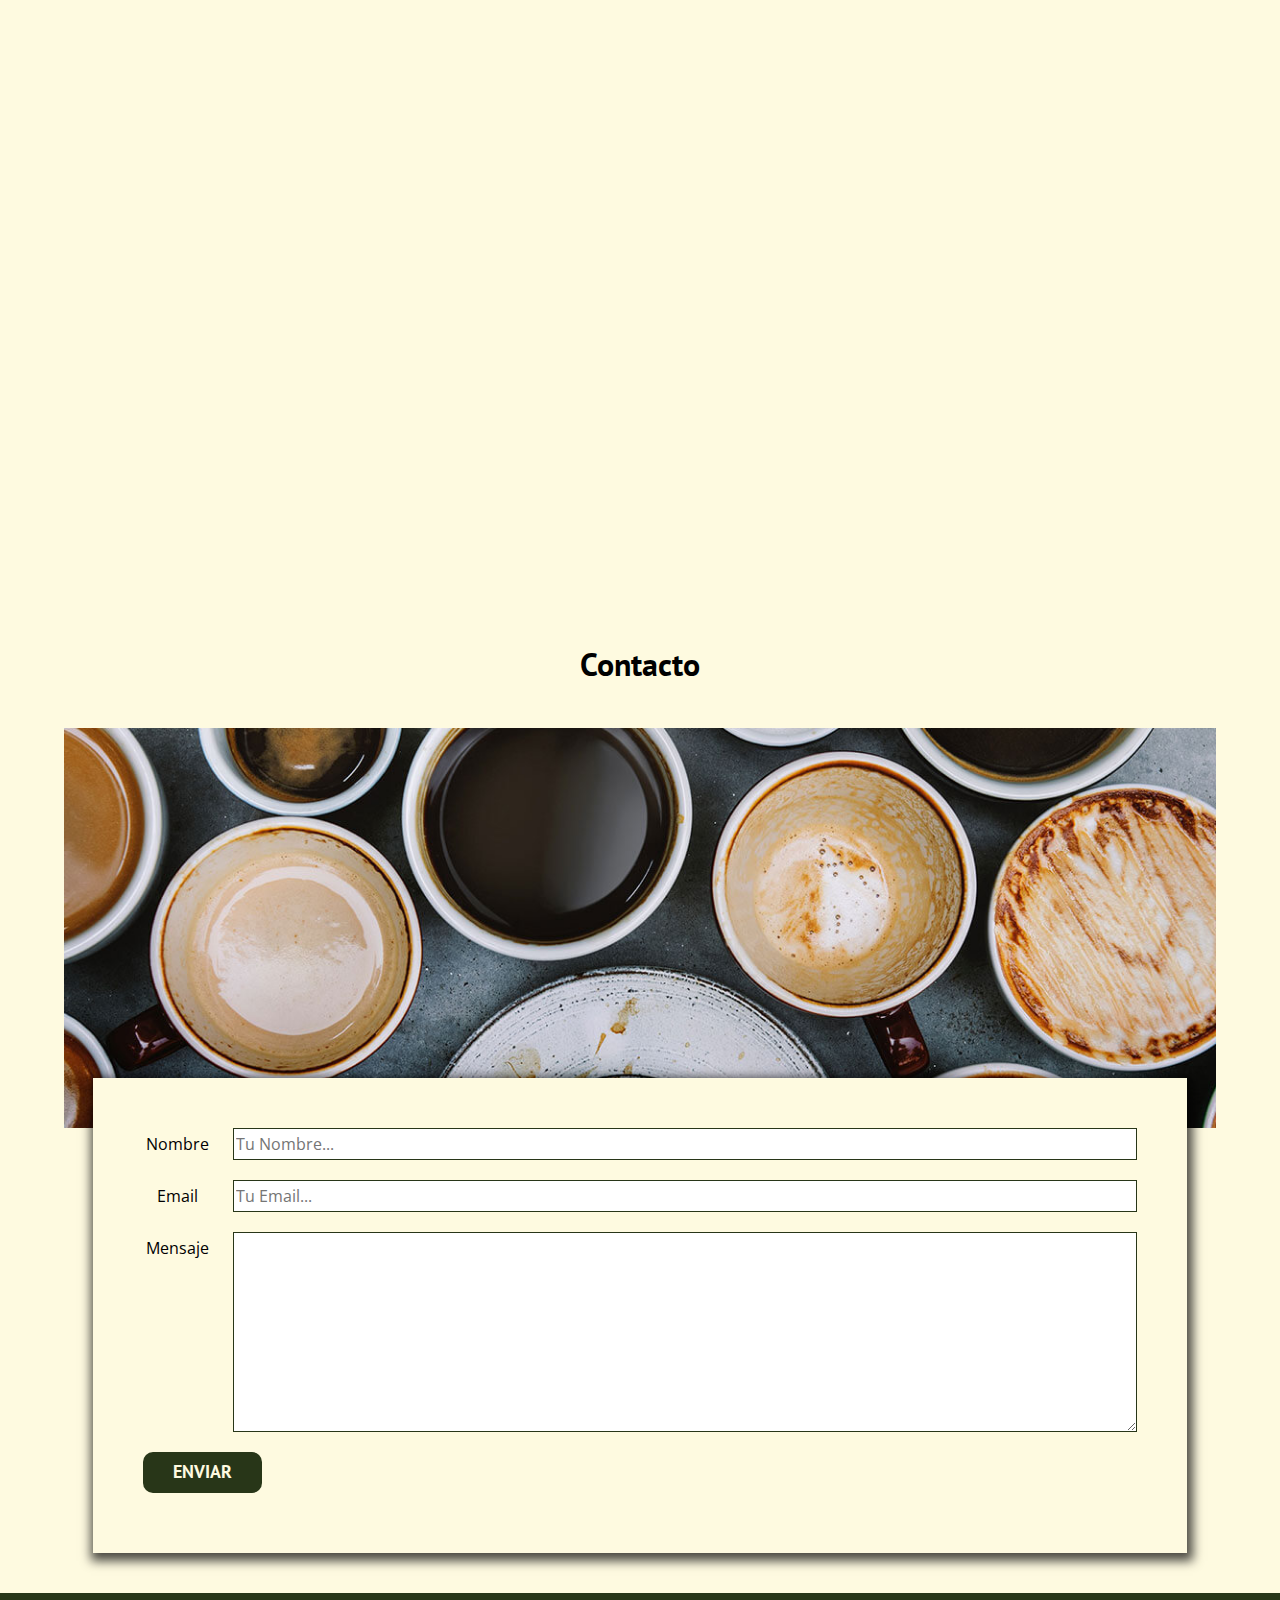
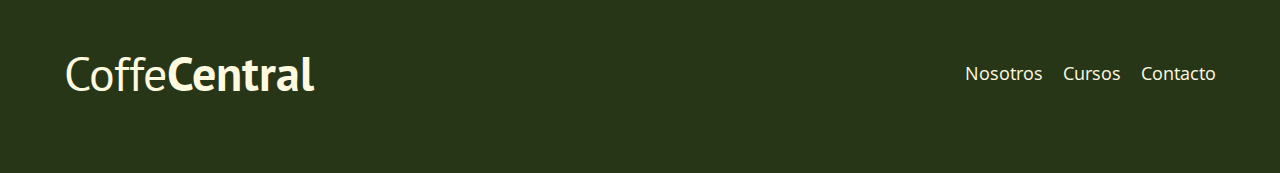
<file: contacto.html>
<!DOCTYPE html>
<html lang="en">
<head>
    <meta charset="UTF-8">
    <meta name="viewport" content="width=device-width, initial-scale=1.0">
    <title>CoffeStation</title>
    <link rel="stylesheet" href="css/normalize.css">
    <link rel="stylesheet" href="css/style.css">
    <link rel="preconnect" href="https://fonts.googleapis.com">
    <link rel="preconnect" href="https://fonts.gstatic.com" crossorigin>
    <link href="https://fonts.googleapis.com/css2?family=Open+Sans:ital,wght@0,300..800;1,300..800&family=PT+Sans:ital,wght@0,400;0,700;1,400;1,700&display=swap" rel="stylesheet">
</head>
<body>
    <header class="header">
        <div class="contenedor">
            <div class="barra">
                <a class="logo" href="index.html">
                    <h1 class="logo_nombre">Coffe<span class="logo_bold">Central</span> </h1>
                </a>

                <nav class="navegacion">
                    <a href="nosotros.html" class="navegacion_enlace">Nosotros</a>
                    <a href="cursos.html" class="navegacion_enlace">Cursos</a>
                    <a href="contacto.html" class="navegacion_enlace">Contacto</a>
                </nav>
            </div>
        </div>

        <div class="header_texto">
            <h2 class="no-margin">Blog especializado en café, consejos y cursos personalizados</h2>
            <p class="no-margin">Aprende con los mejores cafeteros de toda latinoamerica.</p>
        </div>
    </header>


    <main class="contenedor">  
        <h3 class="centrar-texto">Contacto</h3>

        <div class="contacto-bg"></div>

        <form class="formulario">
            <div class="campo">
                <label class="campo-label" for="nombre">Nombre</label>
                <input class="campo-field" type="text" placeholder="Tu Nombre..." id="nombre">
            </div>

            <div class="campo">
                <label class="campo-label for="email">Email</label>
                <input class="campo-field" type="text" placeholder="Tu Email..." id="email">
            </div>

            <div class="campo">
                <label class="campo-label for="mensaje">Mensaje</label>
                <textarea class="campo-field-textarea campo-field"  id="mensaje"></textarea>
            </div>

            <div class="campo">
                <input type="submit" value="Enviar" class="boton boton-primario">
            </div>
        </form>

    </main>

    <footer class="footer">
        <div class="contenedor">
            <div class="barra">
                <a class="logo" href="index.html">
                    <h1 class="logo_nombre">Coffe<span class="logo_bold">Central</span> </h1>
                </a>
    
                <nav class="navegacion">
                    <a href="nosotros.html" class="navegacion_enlace">Nosotros</a>
                    <a href="cursos.html" class="navegacion_enlace">Cursos</a>
                    <a href="contacto.html" class="navegacion_enlace">Contacto</a>
                </nav>
            </div>
        </div>
    </footer>

</body>
</html>
</file>
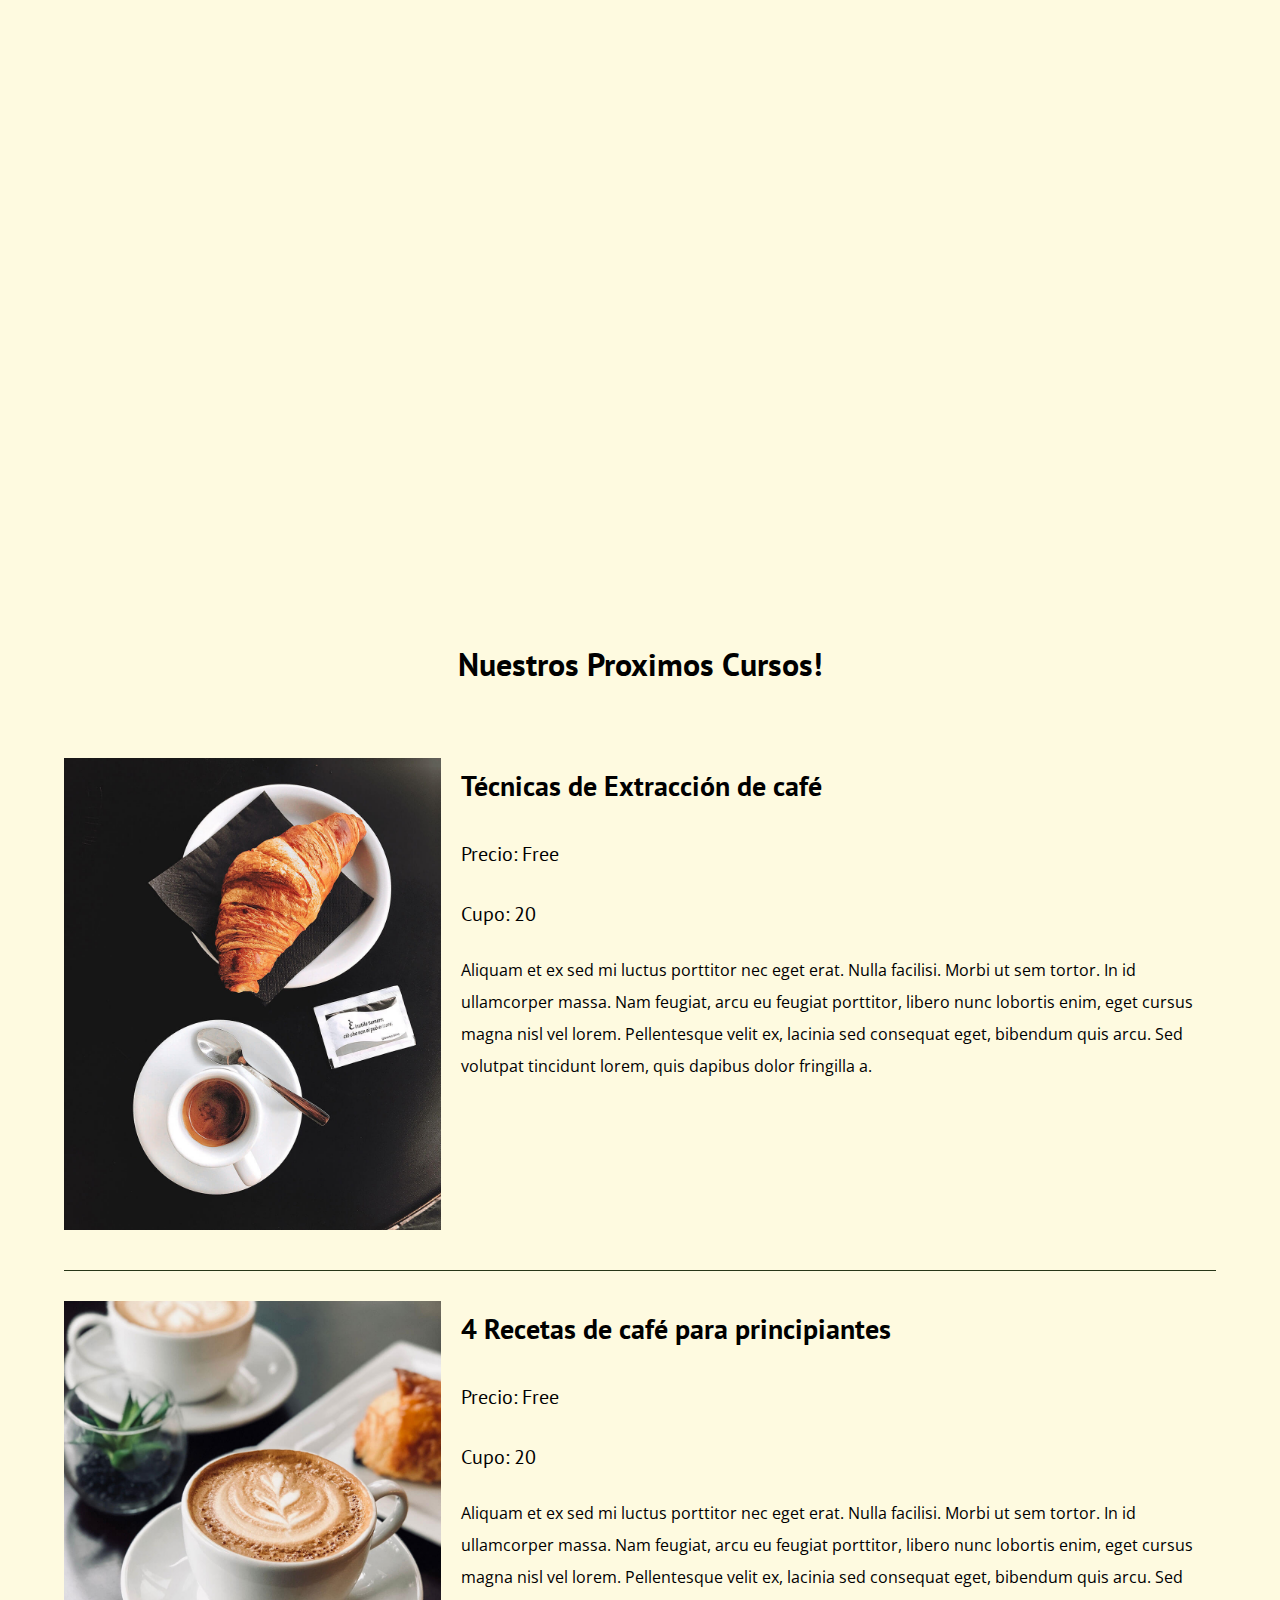
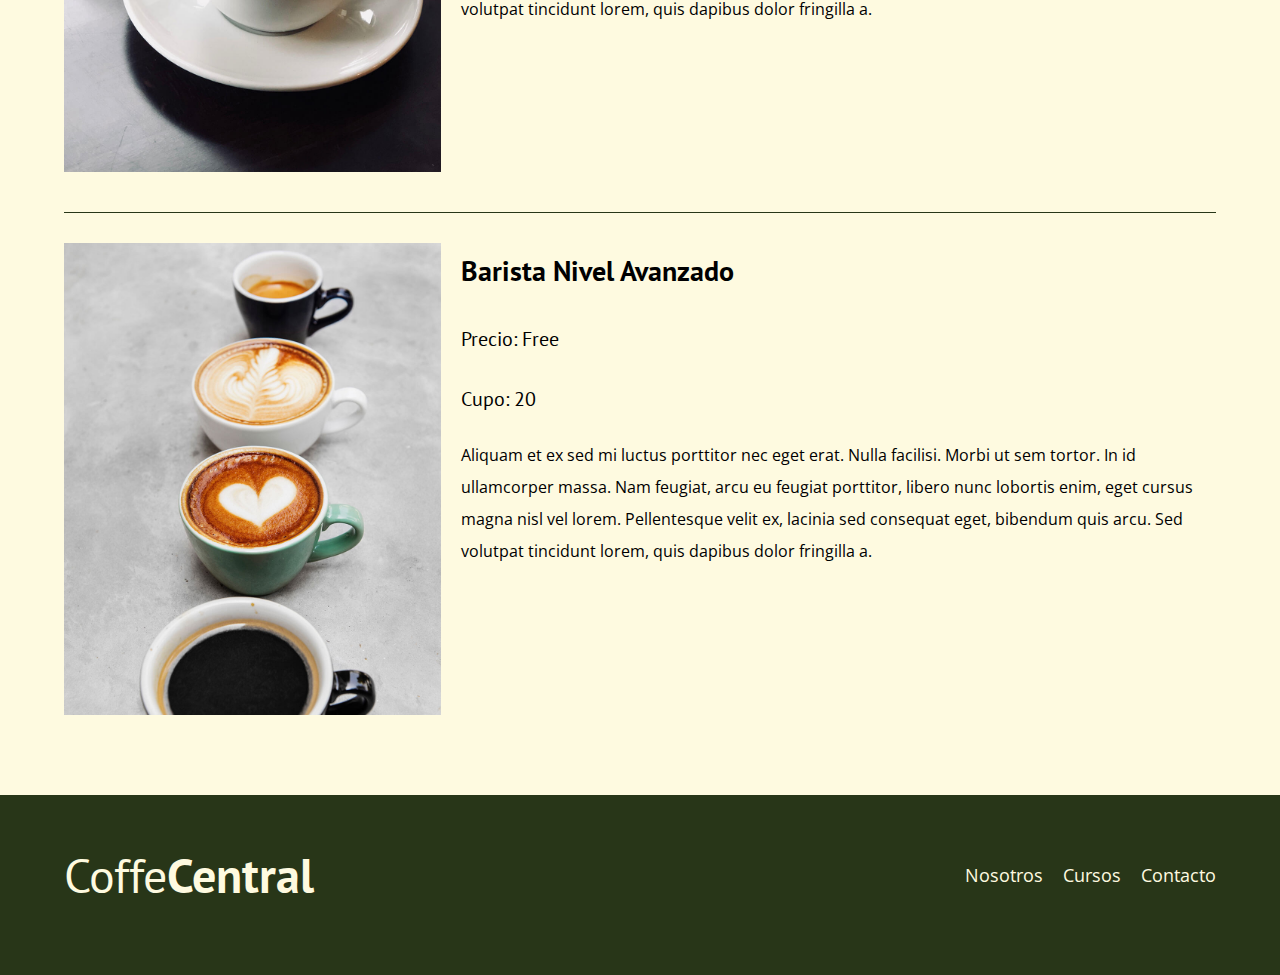
<file: cursos.html>
<!DOCTYPE html>
<html lang="en">
<head>
    <meta charset="UTF-8">
    <meta name="viewport" content="width=device-width, initial-scale=1.0">
    <title>CoffeStation</title>
    <link rel="stylesheet" href="css/normalize.css">
    <link rel="stylesheet" href="css/style.css">
    <link rel="preconnect" href="https://fonts.googleapis.com">
    <link rel="preconnect" href="https://fonts.gstatic.com" crossorigin>
    <link href="https://fonts.googleapis.com/css2?family=Open+Sans:ital,wght@0,300..800;1,300..800&family=PT+Sans:ital,wght@0,400;0,700;1,400;1,700&display=swap" rel="stylesheet">
</head>
<body>
    <header class="header">
        <div class="contenedor">
            <div class="barra">
                <a class="logo" href="index.html">
                    <h1 class="logo_nombre">Coffe<span class="logo_bold">Central</span> </h1>
                </a>

                <nav class="navegacion">
                    <a href="nosotros.html" class="navegacion_enlace">Nosotros</a>
                    <a href="cursos.html" class="navegacion_enlace">Cursos</a>
                    <a href="contacto.html" class="navegacion_enlace">Contacto</a>
                </nav>
            </div>
        </div>

        <div class="header_texto">
            <h2 class="no-margin">Blog especializado en café, consejos y cursos personalizados</h2>
            <p class="no-margin">Aprende con los mejores cafeteros de toda latinoamerica.</p>
        </div>
    </header>

    <main class="contenedor">  
        <h3 class="centrar-texto">Nuestros Proximos Cursos!</h3>

        <div class="curso">
            <div class="curso-imagen">
                <img loading="lazy" src="img/curso1.jpg" alt="Curso 1">
            </div>

            <div class="curso-informacion">
                <h4 class="no-margin">Técnicas de Extracción de café</h4>
                <p class="curso_label">Precio:
                    <span class="curso_info">Free</span>
                </p>
                <p class="curso_label">Cupo:
                    <span class="curso_info">20</span>
                </p>
                <p class="curso-descripcion">Aliquam et ex sed mi luctus porttitor nec eget erat. Nulla facilisi. Morbi ut sem tortor. In id ullamcorper massa. Nam feugiat, arcu eu feugiat porttitor, libero nunc lobortis enim, eget cursus magna nisl vel lorem. Pellentesque velit ex, lacinia sed consequat eget, bibendum quis arcu. Sed volutpat tincidunt lorem, quis dapibus dolor fringilla a.</p>
            </div> <!--Curso info-->
        </div> <!--Curso-->

        <div class="curso">
            <div class="curso-imagen">
                <img loading="lazy" src="img/curso2.jpg" alt="Curso 2">
            </div>

            <div class="curso-informacion">
                <h4 class="no-margin">4 Recetas de café para principiantes</h4>
                <p class="curso_label">Precio:
                    <span class="curso_info">Free</span>
                </p>
                <p class="curso_label">Cupo:
                    <span class="curso_info">20</span>
                </p>
                <p class="curso-descripcion">Aliquam et ex sed mi luctus porttitor nec eget erat. Nulla facilisi. Morbi ut sem tortor. In id ullamcorper massa. Nam feugiat, arcu eu feugiat porttitor, libero nunc lobortis enim, eget cursus magna nisl vel lorem. Pellentesque velit ex, lacinia sed consequat eget, bibendum quis arcu. Sed volutpat tincidunt lorem, quis dapibus dolor fringilla a.</p>
            </div> <!--Curso info-->
        </div> <!--Curso-->

        <div class="curso">
            <div class="curso-imagen">
                <img loading="lazy" src="img/curso3.jpg" alt="Curso 3">
            </div>

            <div class="curso-informacion">
                <h4 class="no-margin">Barista Nivel Avanzado</h4>
                <p class="curso_label">Precio:
                    <span class="curso_info">Free</span>
                </p>
                <p class="curso_label">Cupo:
                    <span class="curso_info">20</span>
                </p>
                <p class="curso-descripcion">Aliquam et ex sed mi luctus porttitor nec eget erat. Nulla facilisi. Morbi ut sem tortor. In id ullamcorper massa. Nam feugiat, arcu eu feugiat porttitor, libero nunc lobortis enim, eget cursus magna nisl vel lorem. Pellentesque velit ex, lacinia sed consequat eget, bibendum quis arcu. Sed volutpat tincidunt lorem, quis dapibus dolor fringilla a.</p>
            </div> <!--Curso info-->
        </div> <!--Curso-->
    </main>

    <footer class="footer">
        <div class="contenedor">
            <div class="barra">
                <a class="logo" href="index.html">
                    <h1 class="logo_nombre">Coffe<span class="logo_bold">Central</span> </h1>
                </a>
    
                <nav class="navegacion">
                    <a href="nosotros.html" class="navegacion_enlace">Nosotros</a>
                    <a href="cursos.html" class="navegacion_enlace">Cursos</a>
                    <a href="contacto.html" class="navegacion_enlace">Contacto</a>
                </nav>
            </div>
        </div>
    </footer>

</body>
</html>
</file>
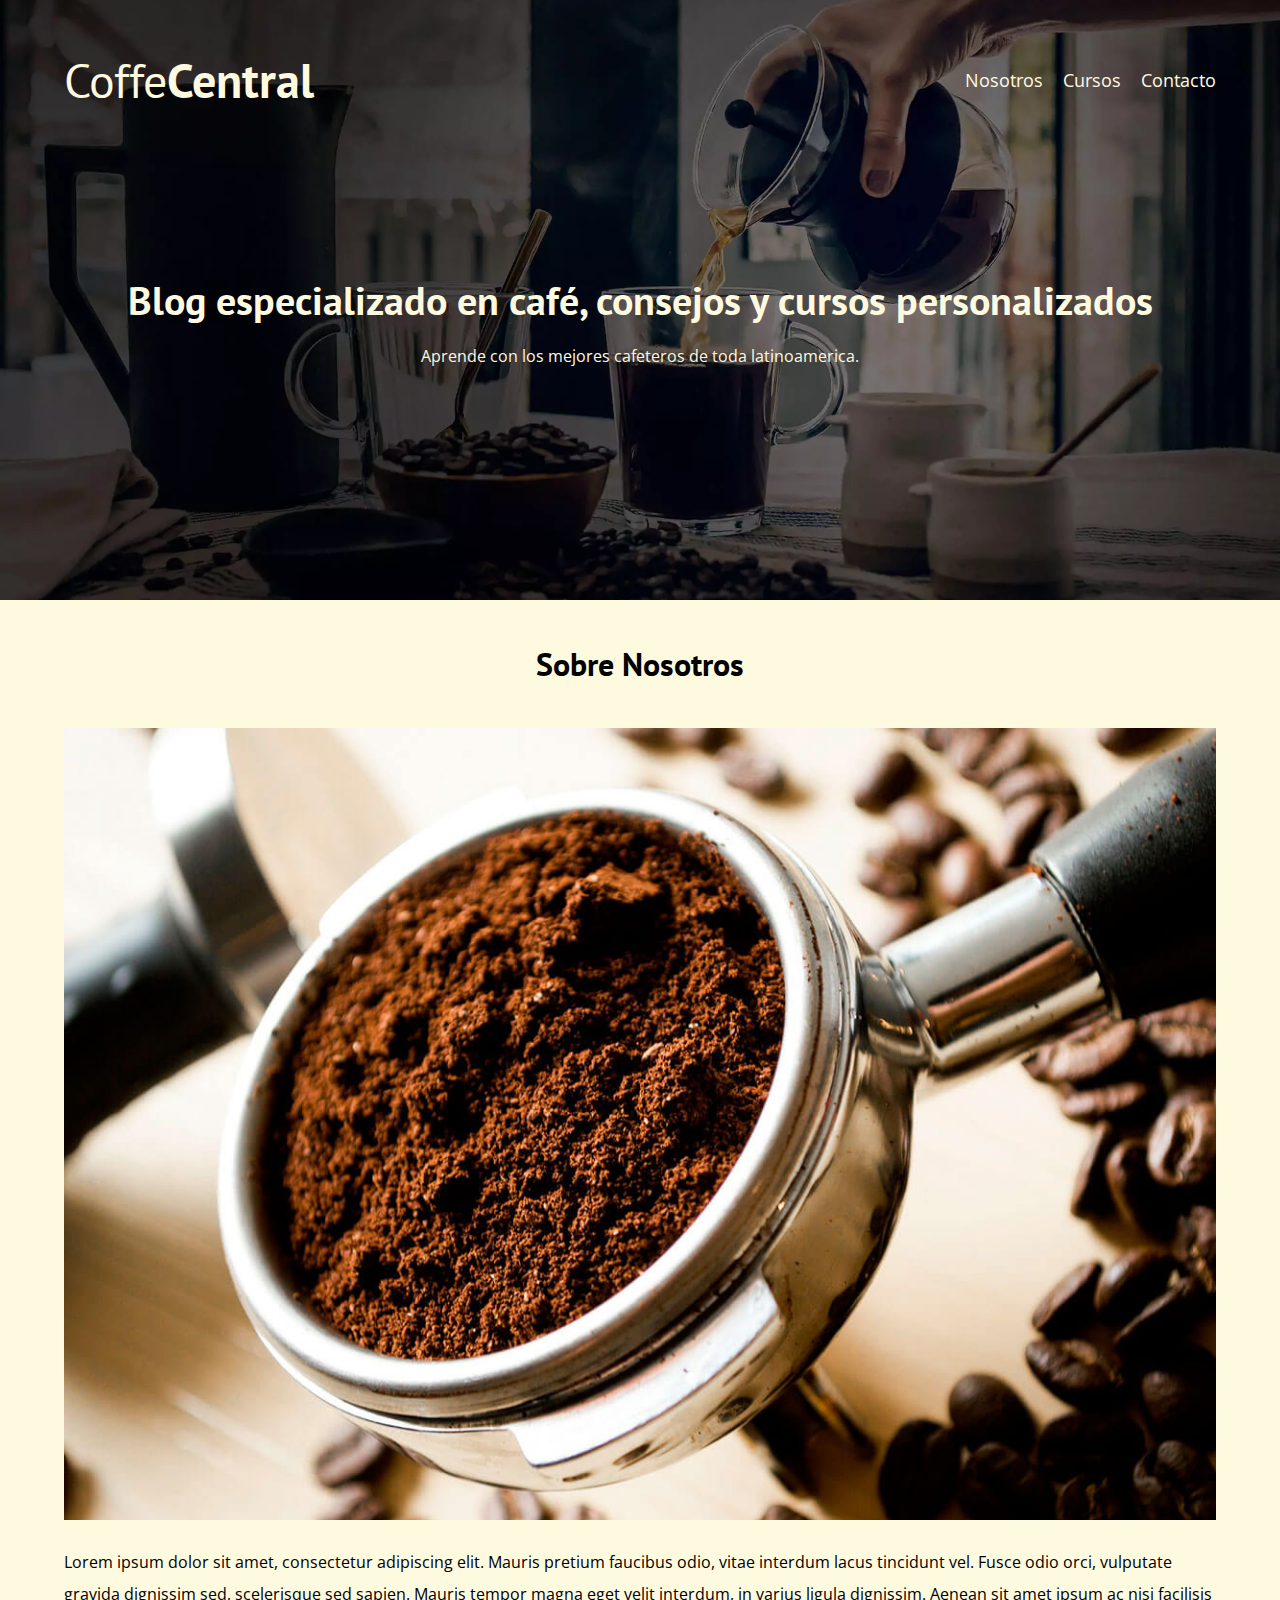
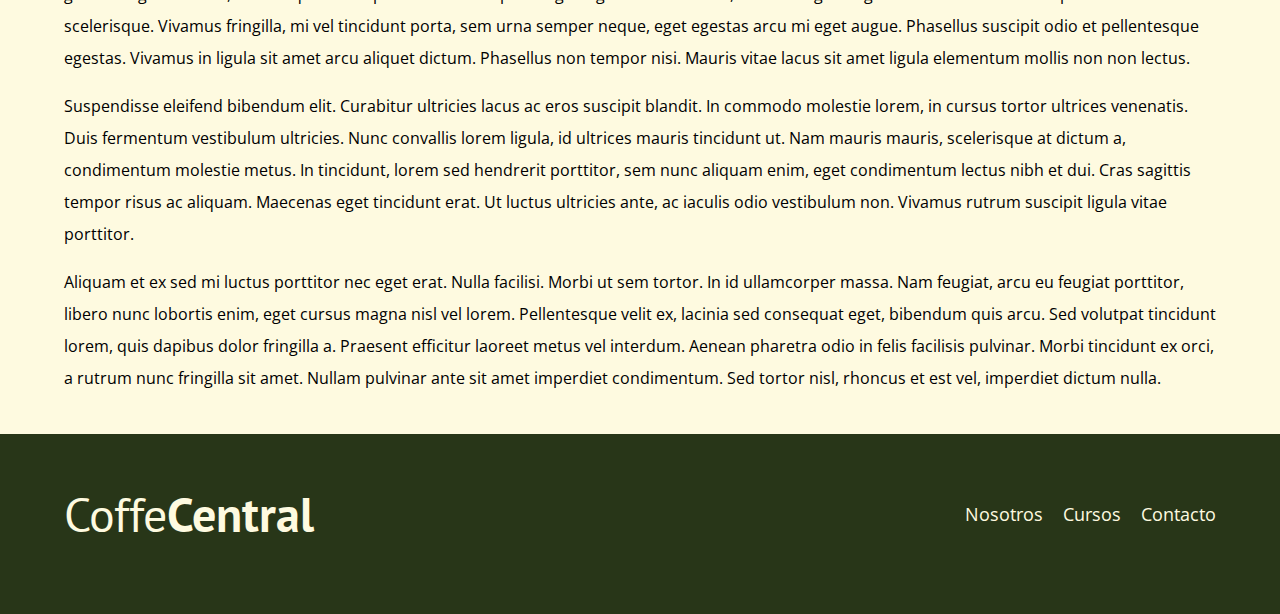
<file: entrada.html>
<!DOCTYPE html>
<html lang="en">
<head>
    <meta charset="UTF-8">
    <meta name="viewport" content="width=device-width, initial-scale=1.0">
    <title>CoffeStation</title>
    <link rel="stylesheet" href="css/normalize.css">
    <link rel="stylesheet" href="css/style.css">
    <link rel="preconnect" href="https://fonts.googleapis.com">
    <link rel="preconnect" href="https://fonts.gstatic.com" crossorigin>
    <link href="https://fonts.googleapis.com/css2?family=Open+Sans:ital,wght@0,300..800;1,300..800&family=PT+Sans:ital,wght@0,400;0,700;1,400;1,700&display=swap" rel="stylesheet">
</head>
<body>
    <header class="header">
        <div class="contenedor">
            <div class="barra">
                <a class="logo" href="index.html">
                    <h1 class="logo_nombre">Coffe<span class="logo_bold">Central</span> </h1>
                </a>

                <nav class="navegacion">
                    <a href="nosotros.html" class="navegacion_enlace">Nosotros</a>
                    <a href="cursos.html" class="navegacion_enlace">Cursos</a>
                    <a href="contacto.html" class="navegacion_enlace">Contacto</a>
                </nav>
            </div>
        </div>

        <div class="header_texto">
            <h2 class="no-margin">Blog especializado en café, consejos y cursos personalizados</h2>
            <p class="no-margin">Aprende con los mejores cafeteros de toda latinoamerica.</p>
        </div>
    </header>


    <main class="contenedor">  
        <h3 class="centrar-texto">Sobre Nosotros</h3>

        <img loading="lazy" src="img/blog1.jpg" alt="imagen de blog">

        <p>Lorem ipsum dolor sit amet, consectetur adipiscing elit. Mauris pretium faucibus odio, vitae interdum lacus tincidunt vel. Fusce odio orci, vulputate gravida dignissim sed, scelerisque sed sapien. Mauris tempor magna eget velit interdum, in varius ligula dignissim. Aenean sit amet ipsum ac nisi facilisis scelerisque. Vivamus fringilla, mi vel tincidunt porta, sem urna semper neque, eget egestas arcu mi eget augue. Phasellus suscipit odio et pellentesque egestas. Vivamus in ligula sit amet arcu aliquet dictum. Phasellus non tempor nisi. Mauris vitae lacus sit amet ligula elementum mollis non non lectus.</p>
        <p>Suspendisse eleifend bibendum elit. Curabitur ultricies lacus ac eros suscipit blandit. In commodo molestie lorem, in cursus tortor ultrices venenatis. Duis fermentum vestibulum ultricies. Nunc convallis lorem ligula, id ultrices mauris tincidunt ut. Nam mauris mauris, scelerisque at dictum a, condimentum molestie metus. In tincidunt, lorem sed hendrerit porttitor, sem nunc aliquam enim, eget condimentum lectus nibh et dui. Cras sagittis tempor risus ac aliquam. Maecenas eget tincidunt erat. Ut luctus ultricies ante, ac iaculis odio vestibulum non. Vivamus rutrum suscipit ligula vitae porttitor.</p>
        <p>Aliquam et ex sed mi luctus porttitor nec eget erat. Nulla facilisi. Morbi ut sem tortor. In id ullamcorper massa. Nam feugiat, arcu eu feugiat porttitor, libero nunc lobortis enim, eget cursus magna nisl vel lorem. Pellentesque velit ex, lacinia sed consequat eget, bibendum quis arcu. Sed volutpat tincidunt lorem, quis dapibus dolor fringilla a. Praesent efficitur laoreet metus vel interdum. Aenean pharetra odio in felis facilisis pulvinar. Morbi tincidunt ex orci, a rutrum nunc fringilla sit amet. Nullam pulvinar ante sit amet imperdiet condimentum. Sed tortor nisl, rhoncus et est vel, imperdiet dictum nulla.</p>
    </main>

    <footer class="footer">
        <div class="contenedor">
            <div class="barra">
                <a class="logo" href="index.html">
                    <h1 class="logo_nombre">Coffe<span class="logo_bold">Central</span> </h1>
                </a>
    
                <nav class="navegacion">
                    <a href="nosotros.html" class="navegacion_enlace">Nosotros</a>
                    <a href="cursos.html" class="navegacion_enlace">Cursos</a>
                    <a href="contacto.html" class="navegacion_enlace">Contacto</a>
                </nav>
            </div>
        </div>
    </footer>
    <script src="js/modernizr.js"></script>

</body>
</html>
</file>
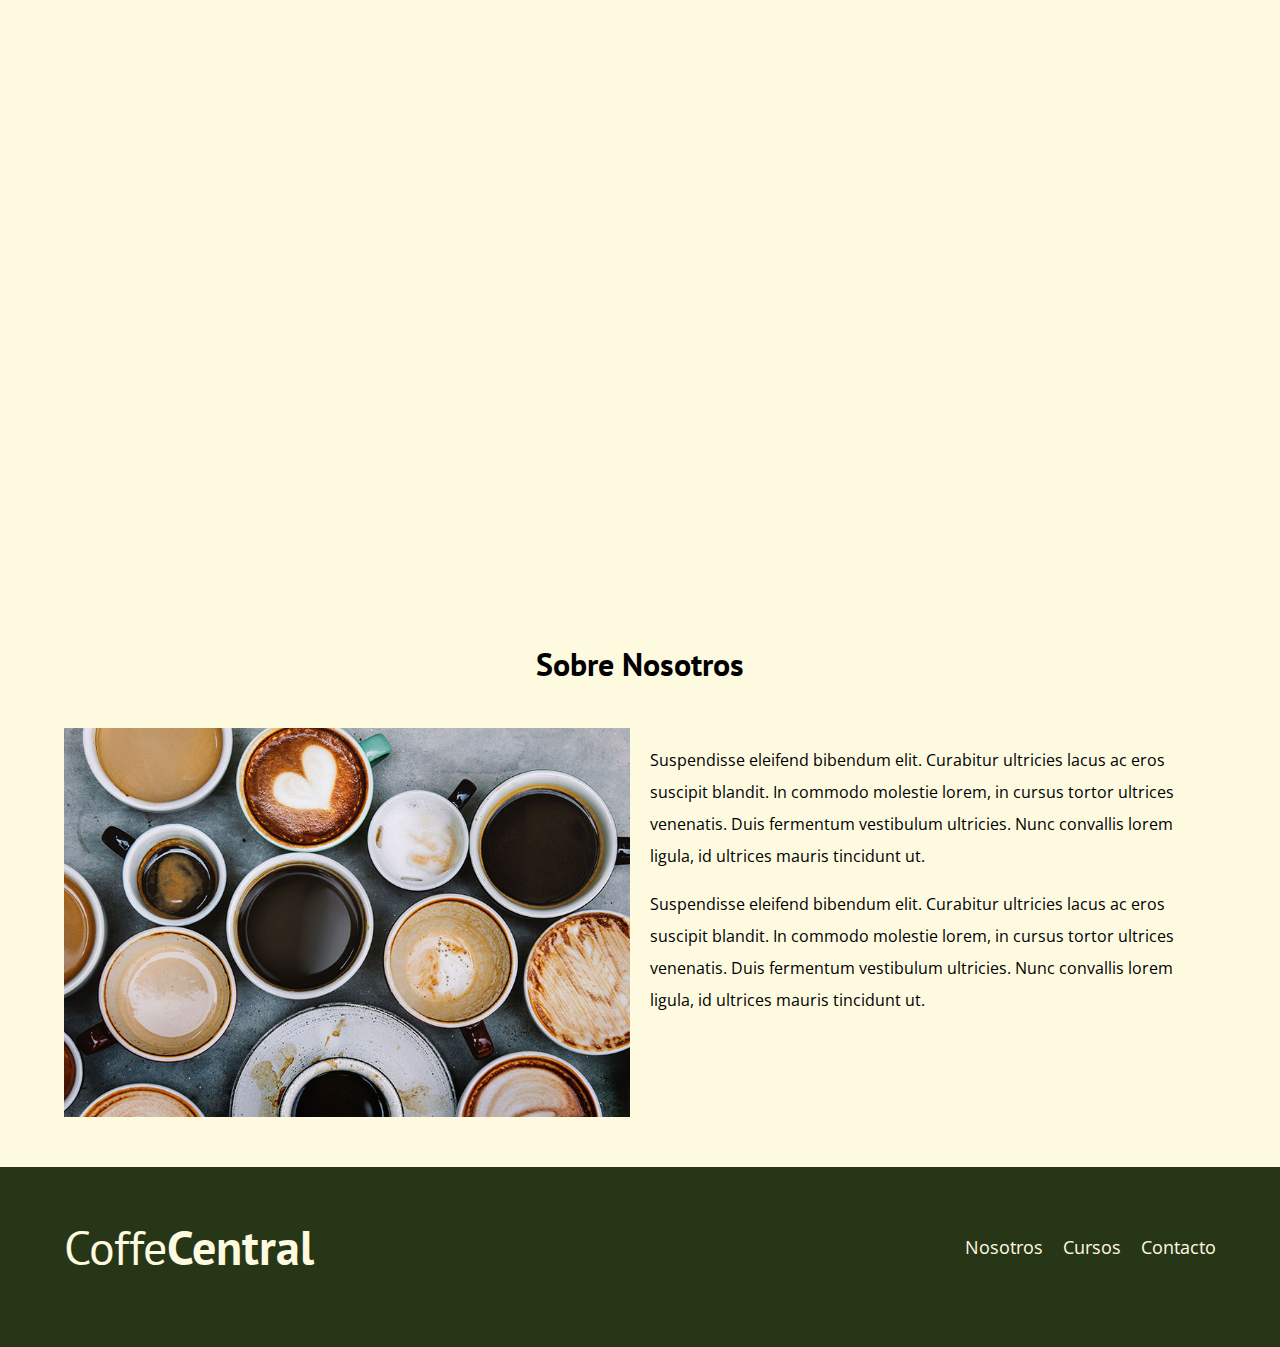
<file: nosotros.html>
<!DOCTYPE html>
<html lang="en">
<head>
    <meta charset="UTF-8">
    <meta name="viewport" content="width=device-width, initial-scale=1.0">
    <title>CoffeStation</title>
    <link rel="stylesheet" href="css/normalize.css">
    <link rel="stylesheet" href="css/style.css">
    <link rel="preconnect" href="https://fonts.googleapis.com">
    <link rel="preconnect" href="https://fonts.gstatic.com" crossorigin>
    <link href="https://fonts.googleapis.com/css2?family=Open+Sans:ital,wght@0,300..800;1,300..800&family=PT+Sans:ital,wght@0,400;0,700;1,400;1,700&display=swap" rel="stylesheet">
</head>
<body>
    <header class="header">
        <div class="contenedor">
            <div class="barra">
                <a class="logo" href="index.html">
                    <h1 class="logo_nombre">Coffe<span class="logo_bold">Central</span> </h1>
                </a>

                <nav class="navegacion">
                    <a href="nosotros.html" class="navegacion_enlace">Nosotros</a>
                    <a href="cursos.html" class="navegacion_enlace">Cursos</a>
                    <a href="contacto.html" class="navegacion_enlace">Contacto</a>
                </nav>
            </div>
        </div>

        <div class="header_texto">
            <h2 class="no-margin">Blog especializado en café, consejos y cursos personalizados</h2>
            <p class="no-margin">Aprende con los mejores cafeteros de toda latinoamerica.</p>
        </div>
    </header>


    <main class="contenedor">  
        <h3 class="centrar-texto">Sobre Nosotros</h3>

        <div class="sobre-nosotros">
            <div class="sobre-nosotros-imagen">
                <img loading="lazy" src="/img/nosotros.jpg" alt="Imagen nosotros">
            </div>

            <div class="sobre-nosotros-texto">
                <p>Suspendisse eleifend bibendum elit. Curabitur ultricies lacus ac eros suscipit blandit. In commodo molestie lorem, in cursus tortor ultrices venenatis. Duis fermentum vestibulum ultricies. Nunc convallis lorem ligula, id ultrices mauris tincidunt ut.</p>
                <p>Suspendisse eleifend bibendum elit. Curabitur ultricies lacus ac eros suscipit blandit. In commodo molestie lorem, in cursus tortor ultrices venenatis. Duis fermentum vestibulum ultricies. Nunc convallis lorem ligula, id ultrices mauris tincidunt ut.</p>
            </div>
        </div>
    </main>

    <footer class="footer">
        <div class="contenedor">
            <div class="barra">
                <a class="logo" href="index.html">
                    <h1 class="logo_nombre">Coffe<span class="logo_bold">Central</span> </h1>
                </a>
    
                <nav class="navegacion">
                    <a href="nosotros.html" class="navegacion_enlace">Nosotros</a>
                    <a href="cursos.html" class="navegacion_enlace">Cursos</a>
                    <a href="contacto.html" class="navegacion_enlace">Contacto</a>
                </nav>
            </div>
        </div>
    </footer>

</body>
</html>
</file>
<file: css/style.css>
/*Configuraciones globales*/
:root{
    --fuenteHeading: 'PT Sans', sans-serif;
    --fuenteParrafos:'Open Sans', sans-serif;
    
    --tono1: #606C38;
    --tono2: #283618;
    --tono3: #FEFAE0;
    --tono4: #DDA15E;
    --tono5: #BC6C25;
}

html{
    box-sizing: border-box;
    font-size: 62.5%;
}

*,*:before, *:after{
    box-sizing: inherit;
}

body{
    font-family: var(--fuenteParrafos);
    font-size: 1.6rem;
    line-height: 2;
    background-color: var(--tono3);
}

/*Globales*/
.contenedor{
    width: min(90%, 120rem);
    margin: 0 auto;
}

a{
    text-decoration: none;
}

h1,h2,h3,h4{
    font-family: var(--fuenteHeading); 
}

h1{
    font-size: 4.8rem;
}

h2{
    font-size: 4rem;
}

h3{
    font-size: 3.2rem;
}

h4{
    font-size: 2.8rem;
}

img{
    max-width: 100%;
}

.no-margin{
    margin: 0;
}

.no-padding{
    padding: 0;
}

.centrar-texto{
    text-align: center;
}

/*Header*/
.webp .header{
    background-image: url(../img/banner.webp);
}

.no-webp .header{
    background-image: url(../img/banner.jpg);
}

.header{
    height: 60rem;
    background-size: cover;
    background-repeat: no-repeat;
    background-position: center center;
}

.header_texto{
    text-align: center;
    color: var(--tono3);
    margin-top: 5rem;
}

@media (min-width: 768px){
    .header_texto{
        margin-top: 10rem;
    }
}


@media (min-width: 768PX){
    .barra{
        display: flex;
        justify-content: space-between;
        align-items: center;
    }
}

.logo{
    color: var(--tono3);
}

.logo_nombre{
    font-weight: 400;
}

.logo_bold{
    font-weight: 700;
}

@media (min-width: 768px){
    .navegacion{
        display: flex;
        gap:2rem
    }
}

.navegacion_enlace{
    display: block;
    text-align: center;
    font-size: 1.8rem;
    color: var(--tono3);
}

@media (min-width: 768px){
    .contenido-principal{
        display: grid;
        grid-template-columns: 2fr 1fr;
        column-gap: 4rem;
    }
}

.entrada{
    border-bottom: 1px solid var(--tono2);
    margin-bottom: 2rem;
}

.entrada:last-of-type{
    border:none;
    margin-bottom: 0;
}

.boton{
    display: block;
    font-family: var(--fuenteHeading);
    color: var(--tono3);
    text-align: center;
    padding: 1rem 3rem;
    font-size: 1.8rem;
    text-transform: uppercase;
    font-weight: 700;
    margin-bottom: 2rem;
    border-radius: 1rem;
    border: none;
}

@media (min-width: 768px){
    .boton{
        display: inline-block;
    }    
}

.boton:hover{
    cursor: pointer;
}

.boton-primario{
    background-color: var(--tono2);
}

.boton-secundario{
    background-color: var(--tono5);
}

.cursos{
    list-style: none;
}

.widget-curso{
    border-bottom: 1px solid var(--tono2);
    margin-bottom: 2rem;
}

.widget-curso:last-of-type{
    border: none;
    margin-bottom: 0;
}

.widget-curso_label{
    font-family: var(--fuenteHeading);
    font-weight: 400;
}

.widget-curso_info{
    font-weight: normal;
}

.widget-curso_label,
.widget-curso_info{
    font-size: 2rem;
}

.footer{
    background-color: var(--tono2);
    padding-bottom: 2rem;
    margin-top: 4rem;
}

/*Sobre nosotros*/
@media (min-width: 768px){
    .sobre-nosotros{
        display: grid;
        grid-template-columns: repeat(2, 1fr);
        column-gap: 2rem;
    }
}

/**Cursos**/

.curso{
    padding: 3rem 0;
    border-bottom: 1px solid var(--tono2);
}

@media (min-width: 768px){
    .curso{
        display: grid;
        grid-template-columns: 1fr 2fr;
        column-gap: 2rem;
    }
}

.curso:last-of-type{
    border: none;
}

.curso_label{
    font-family: var(--fuenteHeading);
    font-weight: 400;
}

.curso_info{
    font-weight: normal;
}

.curso_label,
.curso_info{
    font-size: 2rem;
}

/**Contacto**/
.contacto-bg{
    background-image: url(../img/contacto.jpg);
    height: 40rem;
    background-size: cover;
    background-repeat: no-repeat;
}

.formulario{
    background-color: var(--tono3);
    margin: -5rem auto  0 auto;
    width: 95%;
    padding: 5rem;
    padding-bottom: 2rem;
    -webkit-box-shadow: 2px 4px 10px 4px rgba(0,0,0,0.7);
    -moz-box-shadow: 2px 4px 10px 4px rgba(0,0,0,0.7);
    box-shadow: 2px 4px 10px 4px rgba(0,0,0,0.7);
}

.campo {
    display: flex;
    margin-bottom: 2rem;

}

.campo-label {
    flex: 0 0 9rem;
    text-align: center;
    padding-right: 2rem;
}

.campo-field {
    flex: 1;
    border: 1px solid var(--tono2);
}

.campo-field-textarea {
    height: 20rem;
}
</file>
